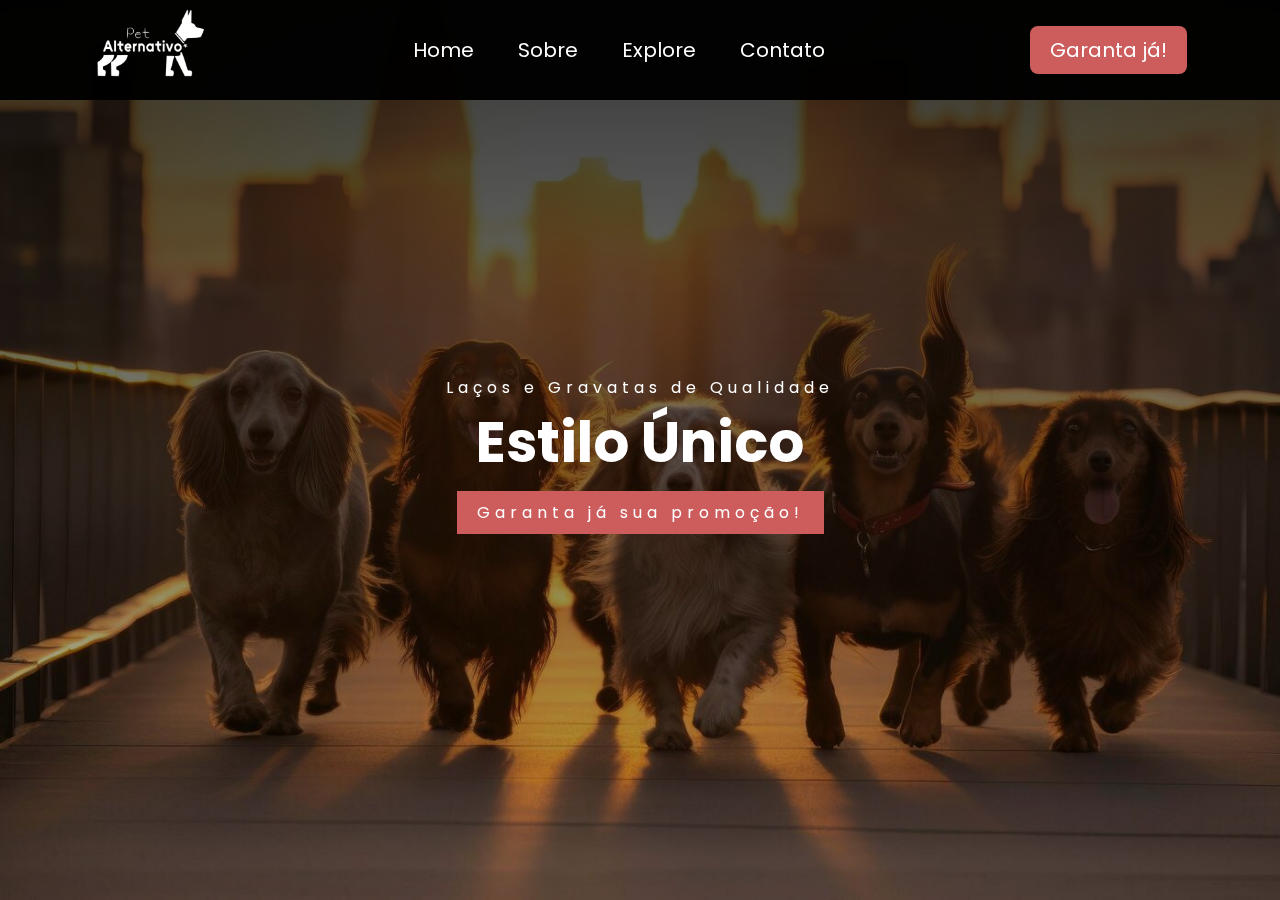
<file: index.html>
<!DOCTYPE html>
<html lang="pt-br">
<head>
    <meta charset="UTF-8">
    <meta name="viewport" content="width=device-width, initial-scale=1.0">
    <link rel="shortcut icon" href="favicon-32x32.png" type="image/x-icon">
    <link rel="stylesheet" href="style.css">
    <title>Home</title>
</head>
<body>
    <header>
        <nav>
            <div class="logo">
                <img src="logo_350px.png" alt="logo" width="115" height="auto">
            </div>
            <div class="menu">
                <a href="index.html">Home</a>
                <a href="sobre.html">Sobre</a>
                <a href="explore.html">Explore</a>
                <a href="contato.html">Contato</a>
            </div>
            <div class="loja">
                <a href="https://lojapetalternativo.site/" target="_blank" rel="external">Garanta já!</a>
            </div>
        </nav>
        <section class="h-text">
            <span>Laços e Gravatas de Qualidade</span>
            <h1>Estilo Único</h1>
            <a href="https://lojapetalternativo.site/" target="_blank" rel="external">Garanta já sua promoção!</a>
        </section>
    </header>
</body>
</html>
</file>
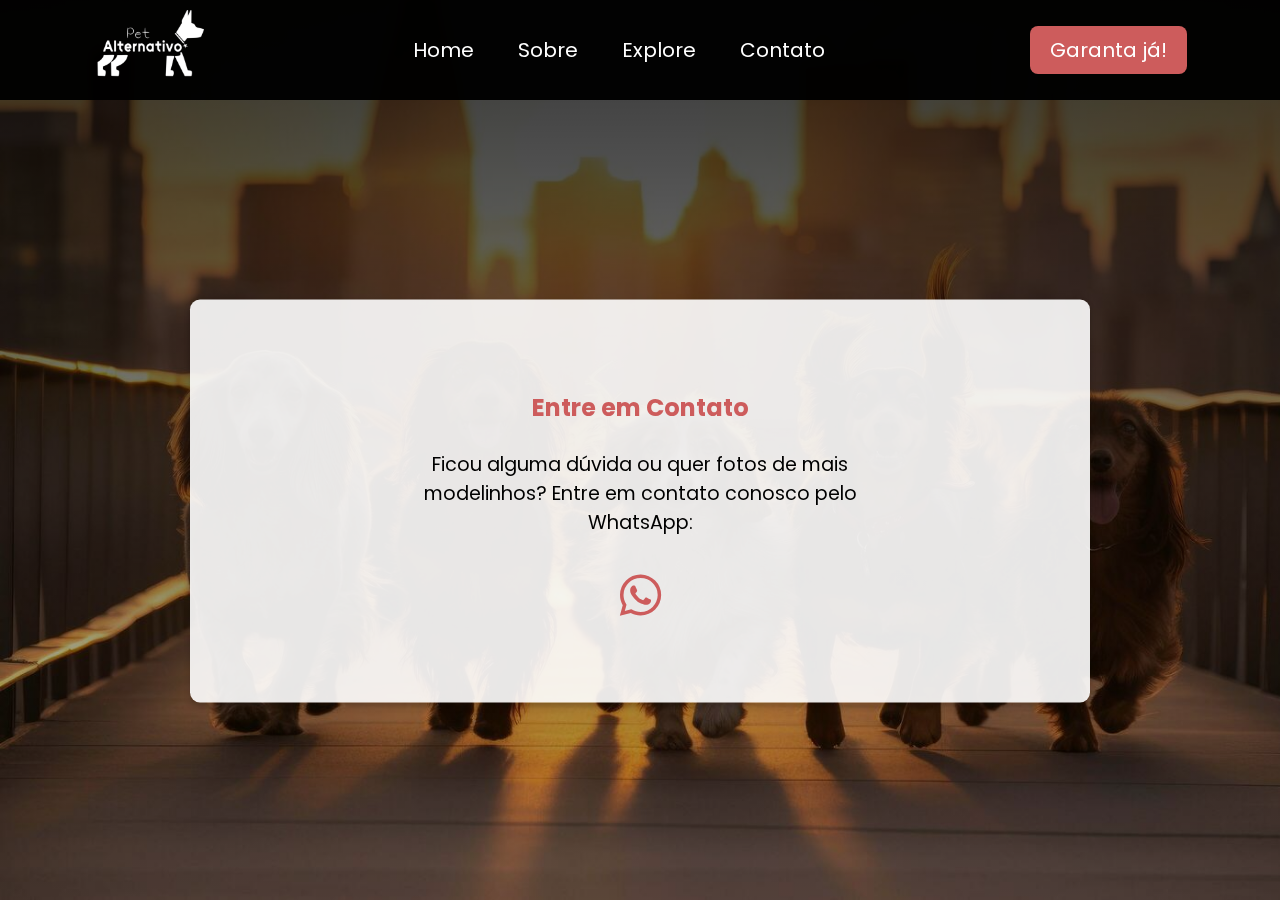
<file: contato.html>
<!DOCTYPE html>
<html lang="pt-br">
<head>
    <meta charset="UTF-8">
    <meta name="viewport" content="width=device-width, initial-scale=1.0">
    <link rel="shortcut icon" href="favicon-32x32.png" type="image/x-icon">
    <link rel="stylesheet" href="contato.css">
    <title>Contato</title>
    <link href='https://unpkg.com/boxicons@2.1.4/css/boxicons.min.css' rel='stylesheet'>

</head>
<body>
    <header>
        <nav>
            <div class="logo">
                <img src="logo_350px.png" alt="logo" width="115" height="auto">
            </div>
            <div class="menu">
                <a href="index.html">Home</a>
                <a href="sobre.html">Sobre</a>
                <a href="explore.html">Explore</a>
                <a href="contato.html">Contato</a>
            </div>
            <div class="loja">
                <a href="https://lojapetalternativo.site/" target="_blank" rel="external">Garanta já!</a>
            </div>
        </nav>
    </header>
    
    <div class="content">
        <div class="contact-container">
            <h1>Entre em Contato</h1>
            <p>Ficou alguma dúvida ou quer fotos de mais modelinhos? Entre em contato conosco pelo WhatsApp:</p>
            <div class="icons">
                <a href="https://wa.me/+5531995421379?text=Ol%C3%A1!%20 " target="_blank">
                    <i class='bx bxl-whatsapp' style="font-size: 55px; color: #cd5c5c;"></i>
                  </a>                  
            </div>
        </div>
    </div>
</body>
</html>
</file>
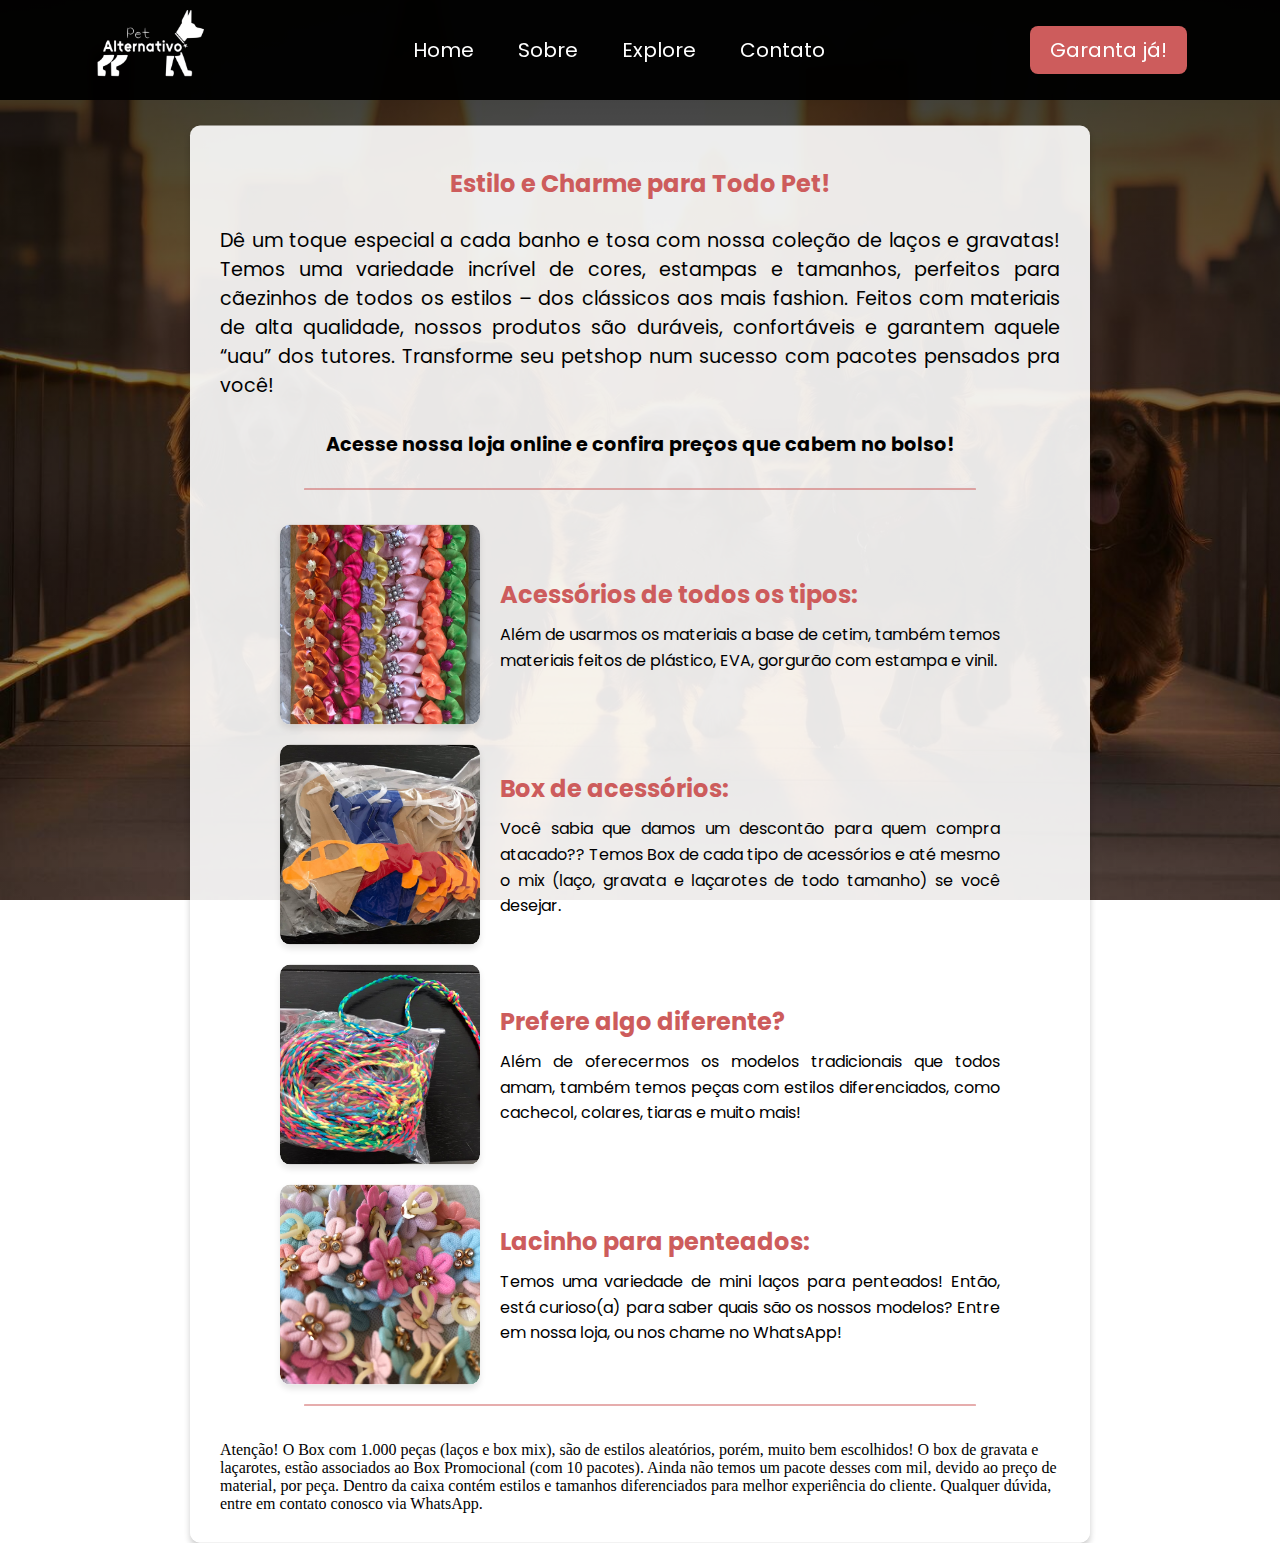
<file: explore.html>
<!DOCTYPE html>
<html lang="pt-br">
<head>
    <meta charset="UTF-8">
    <meta name="viewport" content="width=device-width, initial-scale=1.0">
    <link rel="shortcut icon" href="favicon-32x32.png" type="image/x-icon">
    <link rel="stylesheet" href="sobre.css">
    <title>Sobre</title>
</head>
<body>
    <header>
        <nav>
            <div class="logo">
                <img src="logo_350px.png" alt="logo" width="115" height="auto">
            </div>
            <div class="menu">
                <a href="index.html">Home</a>
                <a href="sobre.html">Sobre</a>
                <a href="explore.html">Explore</a>
                <a href="contato.html">Contato</a>
            </div>
            <div class="loja">
                <a href="https://lojapetalternativo.site/" target="_blank" rel="external">Garanta já!</a>
            </div>
        </nav>
    </header>
    <div class="background">
        <div class="content">
            <div class="intro">
                <h1>Estilo e Charme para Todo Pet!</h1>
                <p>
                    Dê um toque especial a cada banho e tosa com nossa coleção de laços e gravatas! Temos uma variedade incrível de cores, estampas e tamanhos, perfeitos para cãezinhos de todos os estilos – dos clássicos aos mais fashion.
                    Feitos com materiais de alta qualidade, nossos produtos são duráveis, confortáveis e garantem aquele “uau” dos tutores.
                    Transforme seu petshop num sucesso com pacotes pensados pra você!
                </p>

                <p style="text-align: center; font-weight: bold;">Acesse nossa loja online e confira preços que cabem no bolso!
                </p>
            </div>
            <div class="separator"></div>
            <div class="info-section">
                <div class="image-container">
                    <img src="imagens/neon4.jpg" alt="">
                </div>
                <div class="text-container">
                    <h2>Acessórios de todos os tipos:</h2>
                    <p>Além de usarmos os materiais a base de cetim, também temos materiais feitos de plástico, EVA, gorgurão com estampa e vinil.
                    </p>
                </div>
                <div class="image-container">
                    <img src="imagens/lecar.jpg" alt="">
                </div>
                <div class="text-container">
                    <h2>Box de acessórios:</h2>
                    <p>Você sabia que damos um descontão para quem compra atacado?? Temos Box de cada tipo de acessórios e até mesmo o mix (laço, gravata e laçarotes de todo tamanho) se você desejar.  
                    </p>
                </div>
                <div class="image-container">
                    <img src="imagens/trança.jpg" alt="">
                </div>
                <div class="text-container">
                    <h2>Prefere algo diferente?</h2>
                    <p>Além de oferecermos os modelos tradicionais que todos amam, também temos peças com estilos diferenciados, como cachecol, colares, tiaras e muito mais!   
                    </p>
                </div>
                <div class="image-container">
                    <img src="imagens/miniflor.jpg" alt="">
                </div>
                <div class="text-container">
                    <h2>Lacinho para penteados:</h2>
                    <p>Temos uma variedade de mini laços para penteados! Então, está curioso(a) para saber quais são os nossos modelos? Entre em nossa loja, ou nos chame no WhatsApp!  
                    </p>
                </div>
            </div>
            <div class="separator"></div>
            <div class="att">
                <p>Atenção! O Box com 1.000 peças (laços e box mix), são de estilos aleatórios, porém, muito bem escolhidos! O box de gravata e laçarotes, estão associados ao Box Promocional (com 10 pacotes). Ainda não temos um pacote desses com mil, devido ao preço de material, por peça. Dentro da caixa contém estilos e tamanhos diferenciados para melhor experiência do cliente. Qualquer dúvida, entre em contato conosco via WhatsApp.</p>
            </div>
        </div>
    </div>

    <script>

    </script>
</body>
</html>
</file>
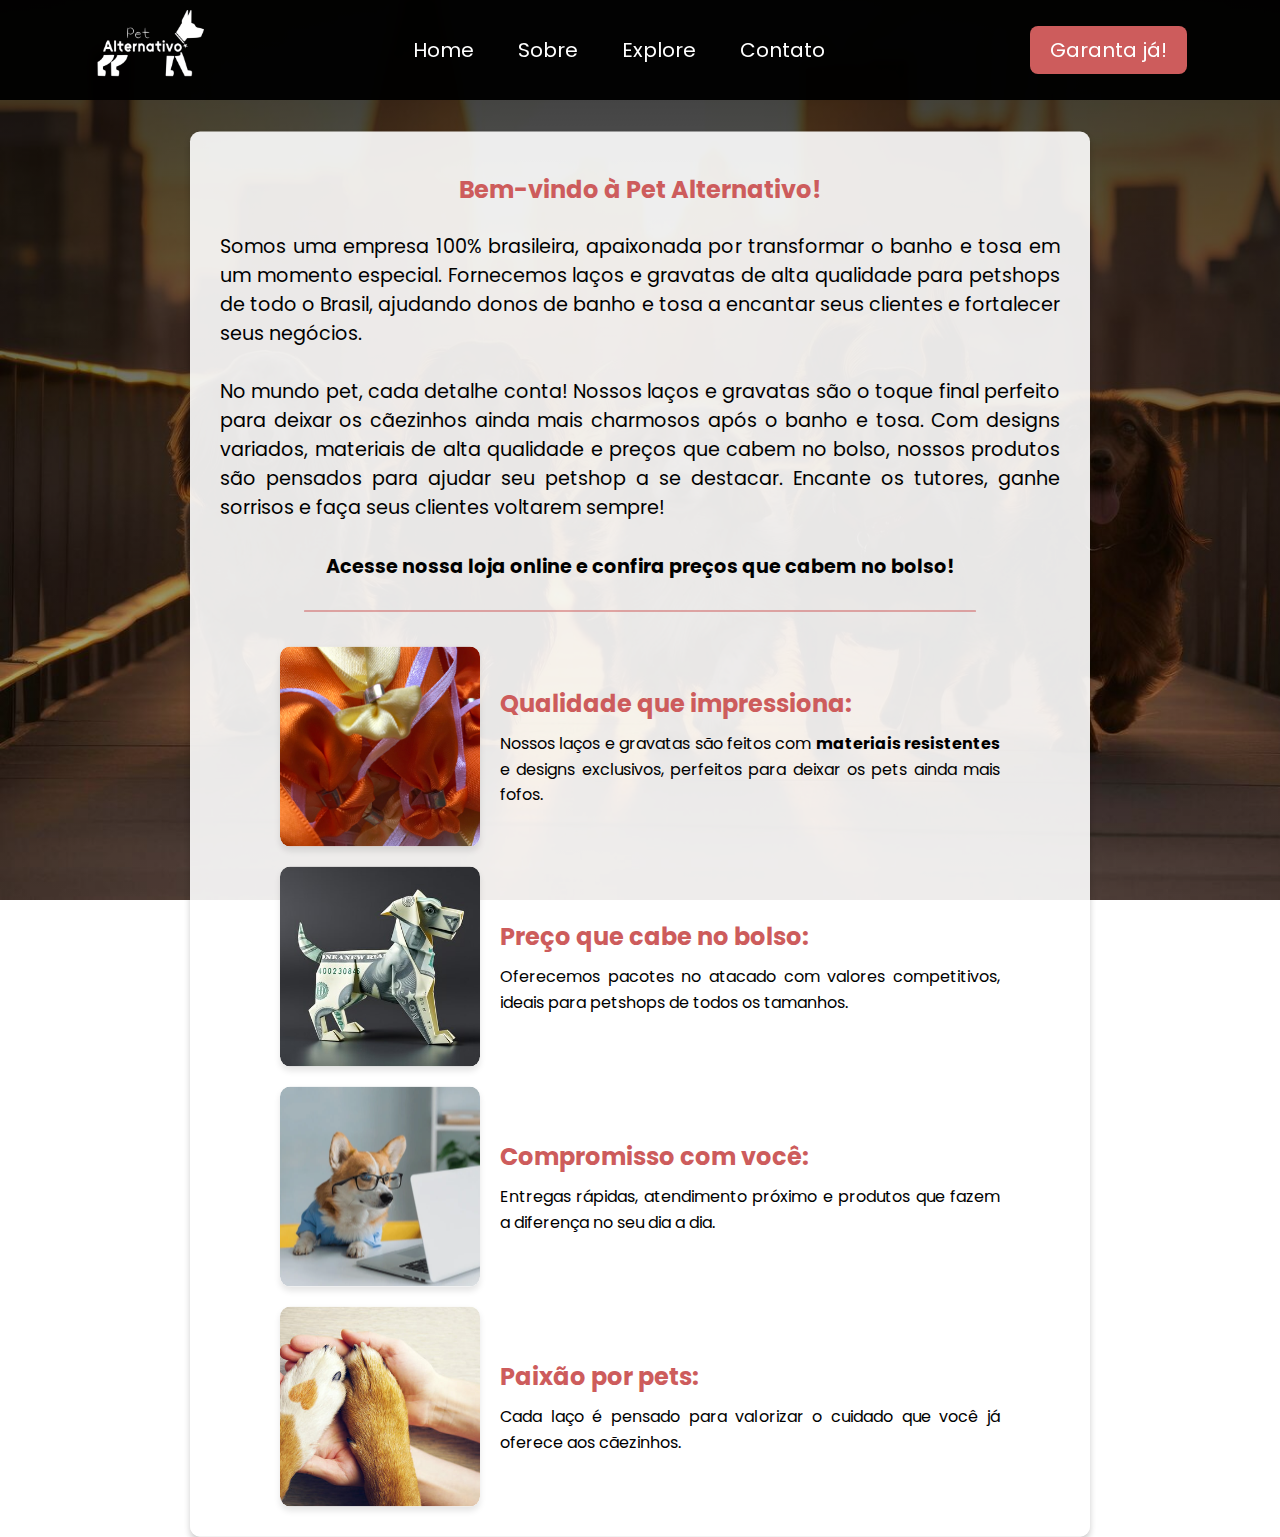
<file: sobre.html>
<!DOCTYPE html>
<html lang="pt-br">
<head>
    <meta charset="UTF-8">
    <meta name="viewport" content="width=device-width, initial-scale=1.0">
    <link rel="shortcut icon" href="favicon-32x32.png" type="image/x-icon">
    <link rel="stylesheet" href="sobre.css">
    <title>Sobre</title>
</head>
<body>
    <header>
        <nav>
            <div class="logo">
                <img src="logo_350px.png" alt="logo" width="115" height="auto">
            </div>
            <div class="menu">
                <a href="index.html">Home</a>
                <a href="sobre.html">Sobre</a>
                <a href="explore.html">Explore</a>
                <a href="contato.html">Contato</a>
            </div>
            <div class="loja">
                <a href="https://lojapetalternativo.site/" target="_blank" rel="external">Garanta já!</a>
            </div>
        </nav>
    </header>
    <div class="background">
        <div class="content">
            <div class="intro">
                <h1>Bem-vindo à Pet Alternativo!</h1>
                <p>
                    Somos uma empresa 100% brasileira, apaixonada por transformar o banho e tosa em um momento especial. Fornecemos laços e gravatas de alta qualidade para petshops de todo o Brasil, ajudando donos de banho e tosa a encantar seus clientes e fortalecer seus negócios.<br>
                    <br>
                    No mundo pet, cada detalhe conta! Nossos laços e gravatas são o toque final perfeito para deixar os cãezinhos ainda mais charmosos após o banho e tosa. Com designs variados, materiais de alta qualidade e preços que cabem no bolso, nossos produtos são pensados para ajudar seu petshop a se destacar. Encante os tutores, ganhe sorrisos e faça seus clientes voltarem sempre!
                </p>
                    
                <p style="text-align: center; font-weight: bold;">Acesse nossa loja online e confira preços que cabem no bolso!
                </p>
            </div>
            <div class="separator"></div>
            <div class="info-section">
                <div class="image-container">
                    <img src="imagens/anilha.jpeg" alt="">
                </div>
                <div class="text-container">
                    <h2>Qualidade que impressiona:</h2>
                    <p>Nossos laços e gravatas são feitos com <strong>materiais resistentes</strong> e designs exclusivos, perfeitos para deixar os pets ainda mais fofos. 
                    </p>
                </div>
                <div class="image-container">
                    <img src="imagens/money.jpg" alt="">
                </div>
                <div class="text-container">
                    <h2>Preço que cabe no bolso:</h2>
                    <p>Oferecemos pacotes no atacado com valores competitivos, ideais para petshops de todos os tamanhos.  
                    </p>
                </div>
                <div class="image-container">
                    <img src="imagens/business.webp" alt="">
                </div>
                <div class="text-container">
                    <h2>Compromisso com você:</h2>
                    <p>Entregas rápidas, atendimento próximo e produtos que fazem a diferença no seu dia a dia.   
                    </p>
                </div>
                <div class="image-container">
                    <img src="imagens/love.jpg" alt="">
                </div>
                <div class="text-container">
                    <h2>Paixão por pets:</h2>
                    <p>Cada laço é pensado para valorizar o cuidado que você já oferece aos cãezinhos.   
                    </p>
                </div>
            </div>
        </div>
    </div>

    <script>

    </script>
</body>
</html>
</file>
<file: style.css>
@charset "UTF-8";

@import url('https://fonts.googleapis.com/css2?family=Montserrat+Underline:ital,wght@0,100..900;1,100..900&family=Montserrat:ital,wght@0,100..900;1,100..900&family=Poppins:ital,wght@0,100;0,200;0,300;0,400;0,500;0,600;0,700;0,800;0,900;1,100;1,200;1,300;1,400;1,500;1,600;1,700;1,800;1,900&family=Yuji+Mai&display=swap');

*{
    padding: 0;
    margin: 0;
    box-sizing: border-box;
}

body{
    background: linear-gradient(rgba(0,0,0,0.8), rgba(0,0,0,0.2)) , url(NYD.jpg);
    background-size: cover;
    background-attachment: fixed;
}

header{
    width: 100%;
    height: 100vh;
    font-family: 'Poppins', sans-serif;
    position: fixed;
    z-index: 4;
}

nav{
    width: 100%;
    height: 100px;
    color: #fff;
    display: flex;
    justify-content: space-around;
    align-items: center;
    background: rgba(0, 0, 0, 0.962);
}

.logo{
    font-size: 2em;
    letter-spacing: 2px;
}

.menu a{
    text-decoration: none;
    color: #fff;
    padding: 10px 20px;
    font-size: 20px;
}

.menu a:hover{
    border: 1px solid indianred;
    background: transparent;
}

.loja a{
    text-decoration: none;
    color: #fff;
    padding: 10px 20px;
    font-size: 20px;
    border-radius: 8px; 
    background: indianred;
}

.loja a:hover{
    border: 1px solid indianred;
    background: transparent;
}

.h-text{
    position: absolute;
    top: 50%;
    left: 50%;
    max-width: 650px;
    transform: translate(-50%, -50%);
    text-align: center;
    color: #fff;
}

.h-text span{
    letter-spacing: 5px;
}

.h-text h1{
    font-size: 3.5em;
    margin-bottom: 15px;
}

.h-text a{
    text-decoration: none;
    background: indianred;
    padding: 10px 20px;
    color: #fff;
    letter-spacing: 5px;
    transition: 0.4s;
}

.h-text a:hover{
    border: 1px solid indianred;
    background: transparent;
</file>
<file: contato.css>
@charset "UTF-8";

@import url('https://fonts.googleapis.com/css2?family=Montserrat+Underline:ital,wght@0,100..900;1,100..900&family=Montserrat:ital,wght@0,100..900;1,100..900&family=Poppins:ital,wght@0,100;0,200;0,300;0,400;0,500;0,600;0,700;0,800;0,900;1,100;1,200;1,300;1,400;1,500;1,600;1,700;1,800;1,900&family=Yuji+Mai&display=swap');

*{
    padding: 0;
    margin: 0;
    box-sizing: border-box;
}

body{
    background: linear-gradient(rgba(0,0,0,0.8), rgba(0,0,0,0.2)) , url(NYD.jpg);
    background-size: cover;
    background-attachment: fixed;
}

header{
    width: 100%;
    height: 100vh;
    font-family: 'Poppins', sans-serif;
    position: fixed;
}

nav{
    width: 100%;
    height: 100px;
    color: #fff;
    display: flex;
    justify-content: space-around;
    align-items: center;
    background: rgba(0, 0, 0, 0.962);
}

.logo{
    font-size: 2em;
    letter-spacing: 2px;
}

.menu a{
    text-decoration: none;
    color: #fff;
    padding: 10px 20px;
    font-size: 20px;
}

.menu a:hover{
    border: 1px solid indianred;
    background: transparent;
}

.loja a{
    text-decoration: none;
    color: #fff;
    padding: 10px 20px;
    font-size: 20px;
    border-radius: 8px; 
    background: indianred;
}

.loja a:hover{
    border: 1px solid indianred;
    background: transparent;
}

.content{
    background-color: rgba(255, 255, 255, 0.9);
    padding: 30px;
    border-radius: 10px;
    max-width: 900px;
    width: 100%;
    box-shadow: 0px 4px 6px rgba(0, 0, 0, 0.2);
    position: absolute;
    top: 50%;
    left: 50%;
    transform: translate(-50%, -50%);
    margin-top: 4%;
}

.contact-container {
    position: relative;
    text-align: center;
    padding: 50px;
    max-width: 600px;
    margin: 0 auto;
}

.contact-container h1 {
    font-size: 1.5em;
    margin-top: 10px;
    margin-bottom: 25px;
    color: #cd5c5c;
    font-family: 'Poppins', sans-serif;
}

.contact-container p {
    font-size: 1.2em;
    margin-bottom: 30px;
    color: black;
    font-family: 'Poppins', sans-serif;
}
</file>
<file: sobre.css>
@charset "UTF-8";

@import url('https://fonts.googleapis.com/css2?family=Montserrat+Underline:ital,wght@0,100..900;1,100..900&family=Montserrat:ital,wght@0,100..900;1,100..900&family=Poppins:ital,wght@0,100;0,200;0,300;0,400;0,500;0,600;0,700;0,800;0,900;1,100;1,200;1,300;1,400;1,500;1,600;1,700;1,800;1,900&family=Yuji+Mai&display=swap');

*{
    padding: 0;
    margin: 0;
    box-sizing: border-box;
}

body{
    background: linear-gradient(rgba(0,0,0,0.8), rgba(0,0,0,0.2)) , url(NYD.jpg);
    background-size: cover;
    background-attachment: fixed;
}

header{
    width: 100%;
    height: 100vh;
    font-family: 'Poppins', sans-serif;
    position: fixed;
    z-index: 4;
}

nav{
    width: 100%;
    height: 100px;
    color: #fff;
    display: flex;
    justify-content: space-around;
    align-items: center;
    background: rgba(0, 0, 0, 0.962);
}

.logo{
    font-size: 2em;
    letter-spacing: 2px;
}

.menu a{
    text-decoration: none;
    color: #fff;
    padding: 10px 20px;
    font-size: 20px;
}

.menu a:hover{
    border: 1px solid #cd5c5c;
    background: transparent;
}

.loja a{
    text-decoration: none;
    color: #fff;
    padding: 10px 20px;
    font-size: 20px;
    border-radius: 8px; 
    background: indianred;
}

.loja a:hover{
    border: 1px solid indianred;
    background: transparent;
}

/*MUDA AQUI*/

.background {
    background-color: rgba(255, 255, 255, 0.9);
    padding: 30px;
    border-radius: 10px;
    max-width: 900px;
    width: 100%;
    box-shadow: 0px 4px 6px rgba(0, 0, 0, 0.2);
    position: absolute;
    top: 50%;
    left: 50%;
    transform: translate(-50%, -50%);
    z-index: 0;
    margin-top: 30%;
}

.content h1 {
    text-align: center;
    font-family: 'Poppins', sans-serif;
    font-size: 1.5rem;
    margin-top: 10px;
    margin-bottom: 25px;
    color: #cd5c5c;
}

.intro p{
    font-size: 1.2rem;
    text-align: justify;
    margin-bottom: 30px;
    color: black;
    font-family: 'Poppins', sans-serif;
}

.info-section{
    display: flex;
    flex-wrap: wrap;
    gap: 20px;
    align-items: center;
    justify-content: center;
    font-family: 'Poppins', sans-serif;
}

.image-container {
    width: 100%;
    max-width: 200px;
    height: 200px;
    overflow: hidden;
    border-radius: 10px;
    box-shadow: 0px 4px 6px rgba(0, 0, 0, 0.1);
}

.image-container img {
    width: 100%;
    height: 100%;
    object-fit: cover;
    border-radius: 10px;
}

.text-container{
    max-width: 500px;
    text-align: justify;
    font-family: 'Poppins', sans-serif;
}

.text-container h2{
    font-size: 1.5rem;
    margin-bottom: 10px;
    color: #cd5c5c;
}

.text-container p{
    font-size: 1rem;
    color: black;
    line-height: 1.6;
}

.separator{
    width: 80%;
    height: 1px;
    background-color: #cd5c5c;
    margin: 20px auto;
    border-radius: 50px;
    margin-bottom:35px;
}
</file>
